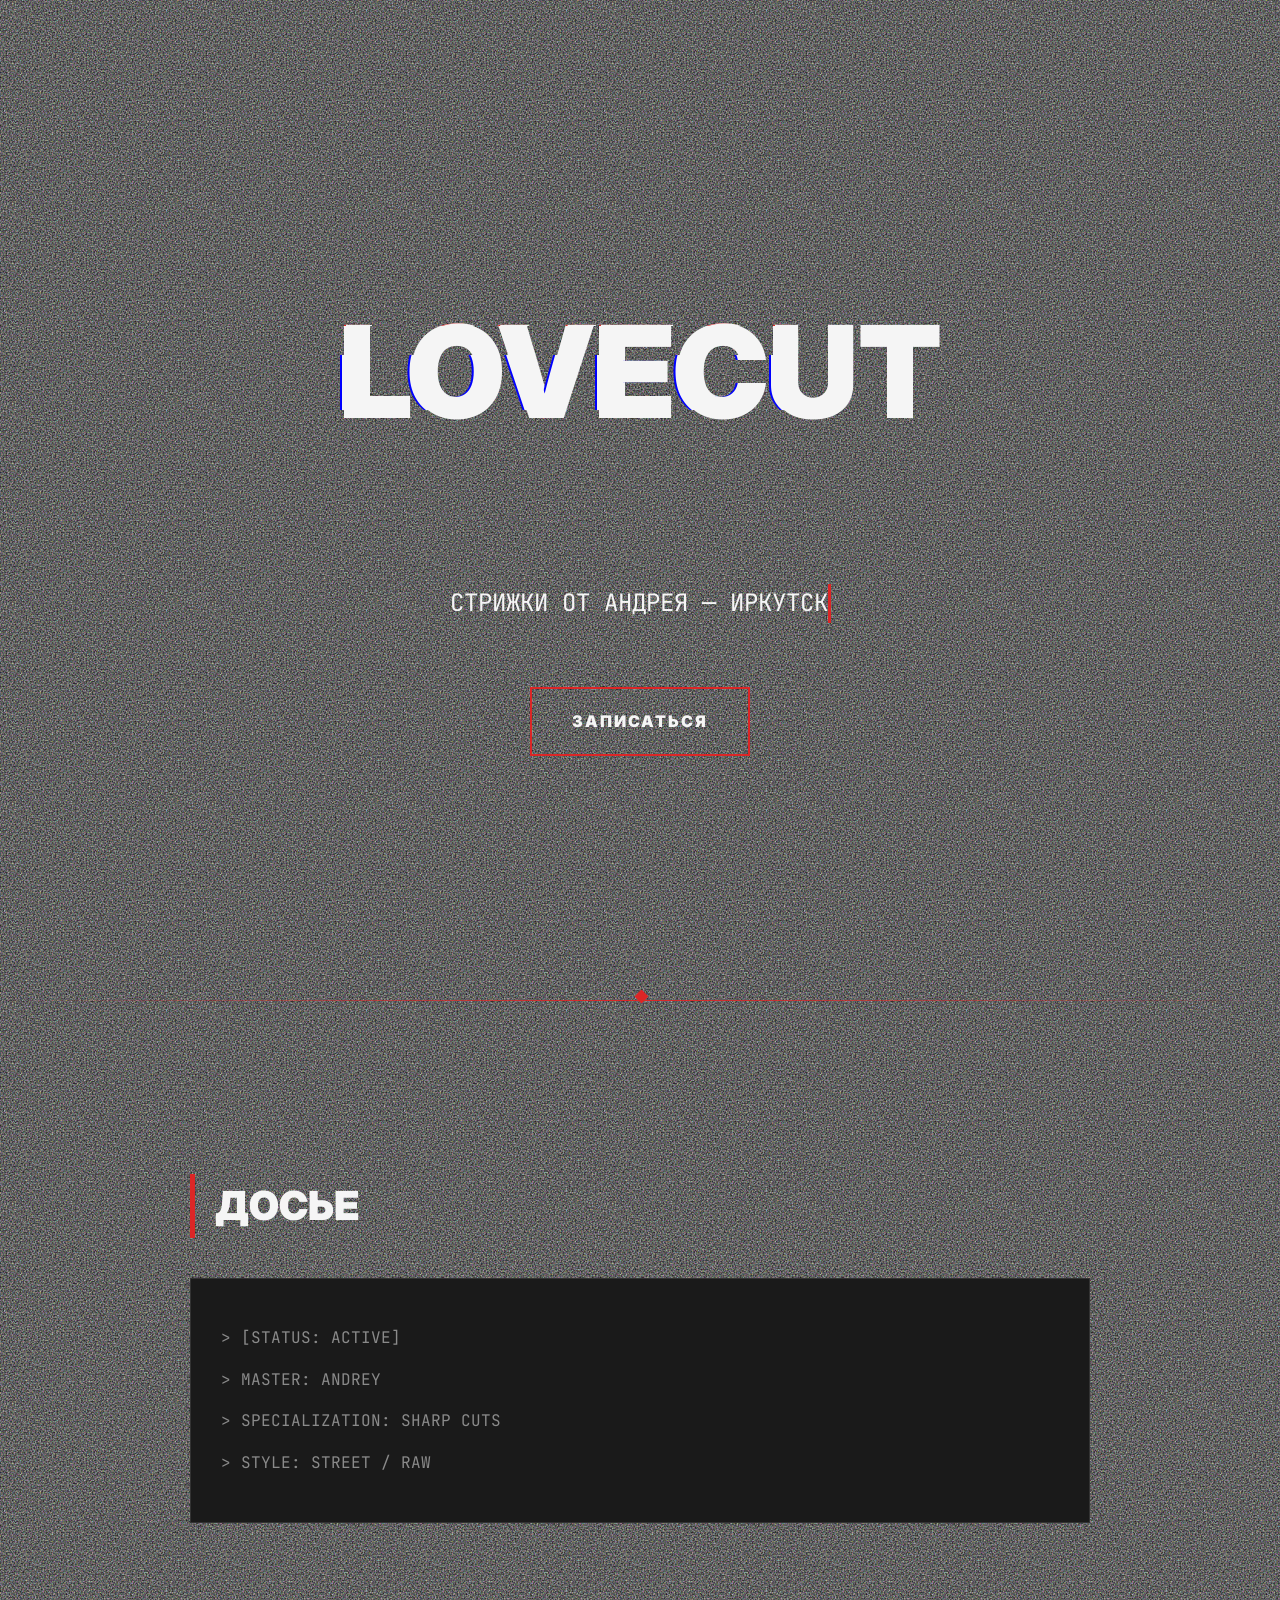
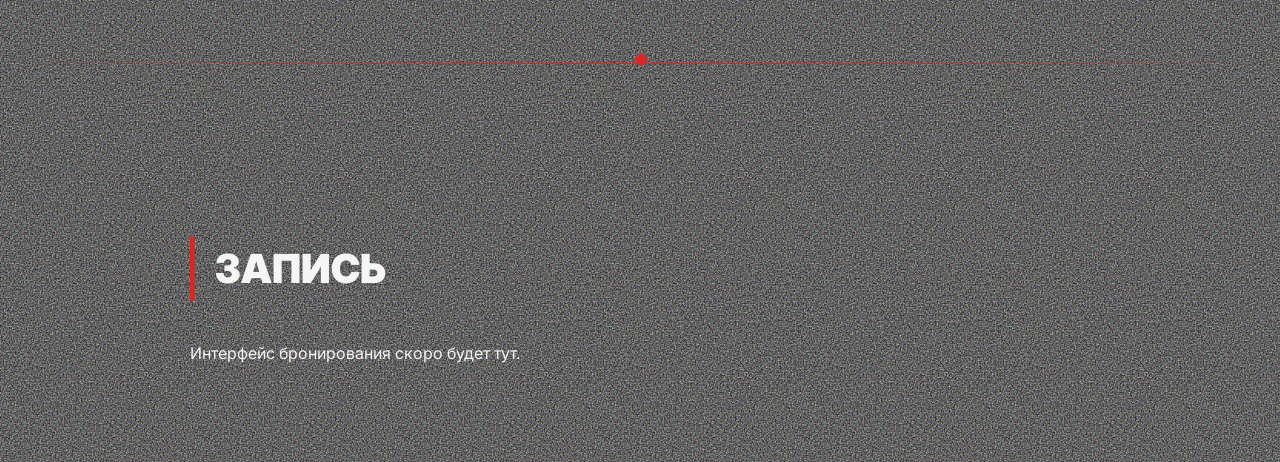
<file: barber-landing/index.html>
<!DOCTYPE html>
<html lang="ru">
<head>
    <meta charset="UTF-8">
    <meta name="viewport" content="width=device-width, initial-scale=1.0">
    <title>LOVECUT | BARBER</title>
    <link rel="stylesheet" href="css/styles.css">
    <link rel="stylesheet" href="css/animations.css">
</head>
<body>
    <header id="hero">
        <h1 class="glitch" data-text="LOVECUT">LOVECUT</h1>
        <p class="typewriter">СТРИЖКИ ОТ АНДРЕЯ — ИРКУТСК</p>
        <a href="#booking" class="cta-button">ЗАПИСАТЬСЯ</a>
    </header>

    <div class="slash-divider"></div>

    <section id="about">
        <h2>ДОСЬЕ</h2>
        <div class="dossier-card">
            <p>> [STATUS: ACTIVE]</p>
            <p>> MASTER: ANDREY</p>
            <p>> SPECIALIZATION: SHARP CUTS</p>
            <p>> STYLE: STREET / RAW</p>
        </div>
    </section>

    <div class="slash-divider"></div>

    <section id="booking">
        <h2>ЗАПИСЬ</h2>
        <p>Интерфейс бронирования скоро будет тут.</p>
    </section>

    <script src="js/main.js"></script>
    <script src="js/booking.js"></script>
</body>
</html>
</file>
<file: barber-landing/css/styles.css>
@import url('https://fonts.googleapis.com/css2?family=Inter:wght@400;900&family=JetBrains+Mono&display=swap');

:root {
    --bg: #0A0A0A;
    --secondary-bg: #1A1A1A;
    --accent: #DC2626;
    --text: #F5F5F5;
    --secondary-text: #8A8A8A;
}

body {
    background-color: var(--bg);
    background-image: url("data:image/svg+xml,%3Csvg viewBox='0 0 200 200' xmlns='http://www.w3.org/2000/svg'%3E%3Cfilter id='noiseFilter'%3E%3CfeTurbulence type='fractalNoise' baseFrequency='0.65' numOctaves='3' stitchTiles='stitch'/%3E%3C/filter%3E%3Crect width='100%25' height='100%25' filter='url(%23noiseFilter)'/%3E%3C/svg%3E");
    background-size: 200px;
    color: var(--text);
    font-family: 'Inter', sans-serif;
    margin: 0;
    line-height: 1.6;
}

/* Red "slash" dividers */
.slash-divider {
    width: 100%;
    height: 1px;
    background: linear-gradient(90deg, transparent, var(--accent), transparent);
    margin: 60px 0;
    position: relative;
}

.slash-divider::before {
    content: '';
    position: absolute;
    left: 50%;
    top: -5px;
    width: 10px;
    height: 10px;
    background: var(--accent);
    transform: rotate(45deg) translateX(-50%);
}

header {
    height: 100vh;
    display: flex;
    flex-direction: column;
    justify-content: center;
    align-items: center;
    text-align: center;
    padding: 20px;
}

.cta-button {
    display: inline-block;
    background-color: transparent;
    border: 2px solid var(--accent);
    color: var(--text);
    padding: 20px 40px;
    text-decoration: none;
    font-weight: 900;
    text-transform: uppercase;
    margin-top: 40px;
    transition: all 0.3s ease;
    letter-spacing: 2px;
}

.cta-button:hover {
    background-color: var(--accent);
    color: white;
    box-shadow: 0 0 20px var(--accent);
}

section {
    padding: 80px 20px;
    max-width: 900px;
    margin: 0 auto;
}

h2 {
    font-size: 2.5rem;
    font-weight: 900;
    text-transform: uppercase;
    color: var(--text);
    margin-bottom: 40px;
    border-left: 5px solid var(--accent);
    padding-left: 20px;
}

.dossier-card {
    background: var(--secondary-bg);
    padding: 30px;
    border: 1px solid #333;
    font-family: 'JetBrains Mono', monospace;
    color: var(--secondary-text);
}
</file>
<file: barber-landing/css/animations.css>
/* Glitch effect */
.glitch {
    position: relative;
    font-size: 8rem;
    font-weight: 900;
    text-transform: uppercase;
    color: var(--text);
}

.glitch::before,
.glitch::after {
    content: attr(data-text);
    position: absolute;
    top: 0;
    left: 0;
    width: 100%;
    height: 100%;
}

.glitch::before {
    left: 2px;
    text-shadow: -2px 0 var(--accent);
    clip: rect(44px, 450px, 56px, 0);
}

.glitch::after {
    left: -2px;
    text-shadow: -2px 0 #00f;
    clip: rect(85px, 450px, 140px, 0);
}

/* Typewriter effect */
.typewriter {
    font-family: 'JetBrains Mono', monospace;
    font-size: 1.5rem;
    overflow: hidden;
    white-space: nowrap;
    border-right: .15em solid var(--accent);
    animation: typing 3s steps(30, end), blink-caret .75s step-end infinite;
}

@keyframes typing {
    from { width: 0 }
    to { width: 100% }
}

@keyframes blink-caret {
    from, to { border-color: transparent }
    50% { border-color: var(--accent) }
}
</file>
